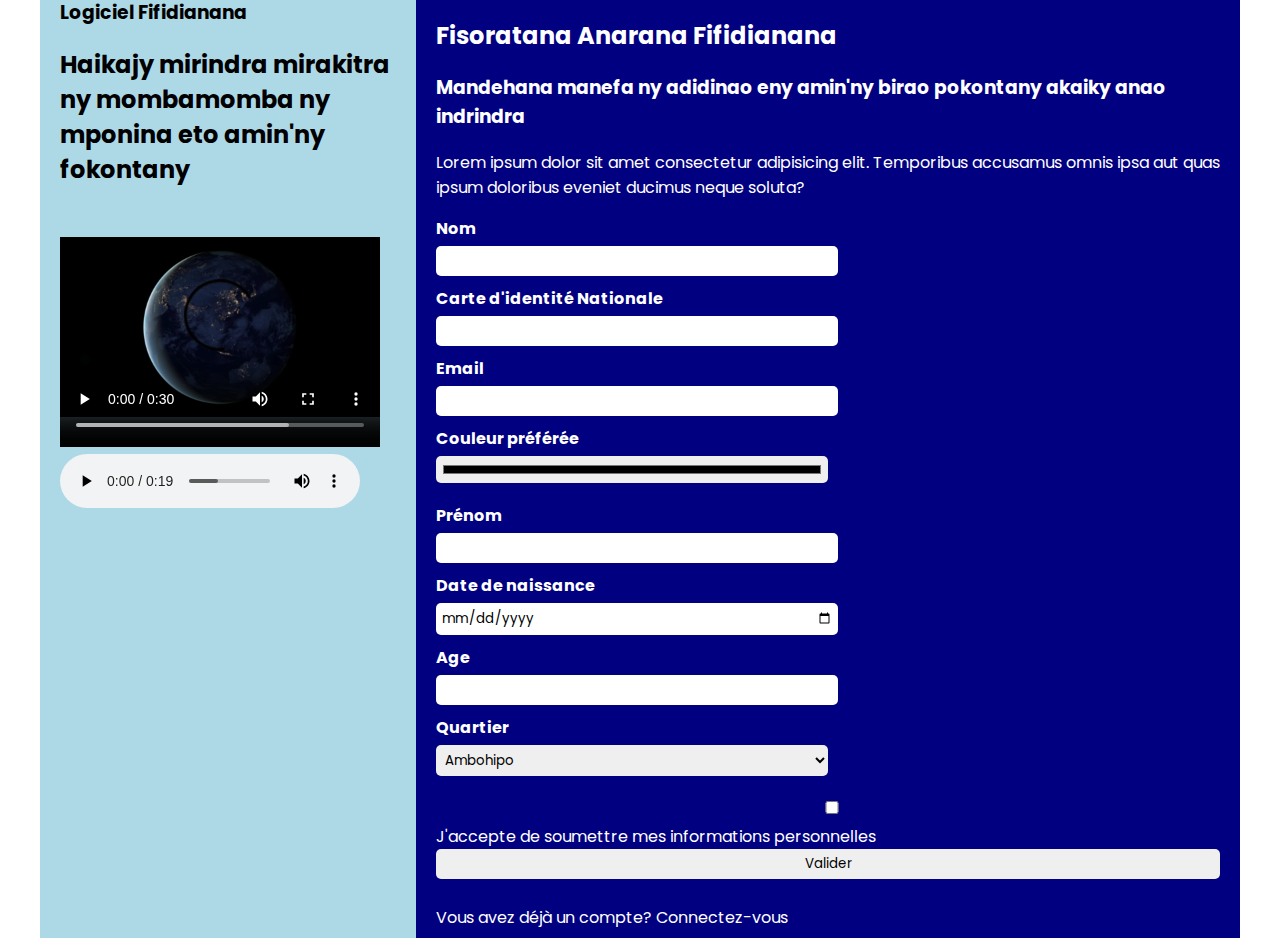
<file: index.html>
<!DOCTYPE html>
<html>
  <head>
    <title>Interface d'inscription</title>
    <link rel="stylesheet" type="text/css" href="./assets/style.css" />
  </head>
  <body>
    <div class="container">
      <div class="left-block">
        <h3>Logiciel Fifidianana</h3>
        <h2>
          Haikajy mirindra mirakitra ny mombamomba ny mponina eto amin'ny
          fokontany
        </h2>
        <video width="320" height="240" controls>
          <source src="./assets/video/videoSample.mp4" type="video/mp4" />
        </video>
        <audio controls>
          <source src="./assets/audio/audio.mp3" type="audio/mpeg" />
        </audio>
      </div>
      <div class="right-block">
        <h2>Fisoratana Anarana Fifidianana</h2>
        <h3>
          Mandehana manefa ny adidinao eny amin'ny birao pokontany akaiky anao
          indrindra
        </h3>
        <p>
          Lorem ipsum dolor sit amet consectetur adipisicing elit. Temporibus
          accusamus omnis ipsa aut quas ipsum doloribus eveniet ducimus neque
          soluta?
        </p>
        <div class="input-column">
          <label for="name">Nom</label>
          <input type="text" id="name" name="name" />
          <label for="cin">Carte d'identité Nationale</label>
          <input type="number" id="cin" name="cin" />
          <label for="email">Email</label>
          <input type="email" id="email" name="email" />
          <label for="location">Couleur préférée</label>
          <input type="color" id="location" name="location" />
        </div>
        <div class="input-column">
          <label for="surname">Prénom</label>
          <input type="text" id="surname" name="surname" />
          <label for="birth-date">Date de naissance</label>
          <input type="date" id="birth-date" name="birth-date" />
          <label for="age">Age</label>
          <input type="number" id="age" name="age" />
          <label for="location-select">Quartier</label>
          <select id="location-select" name="location-select">
            <option value="Ambohipo">Ambohipo</option>
            <option value="Ampefiloha">Ampefiloha</option>
            <option value="67ha">67ha</option>
            <option value="Namontana">Namontana</option>
          </select>
        </div>
        <input type="checkbox" id="agreement" name="agreement" /> J'accepte de soumettre mes informations personnelles
        <!-- <label for="agreement">Manaiky aho fa marina daholo ireo momba ahy ireo</label> -->
        <input type="button" value="Valider" />
        <p>Vous avez déjà un compte? <a href="./connexion.html">Connectez-vous</a></p>
      </div>
    </div>
  </body>
</html>
</file>
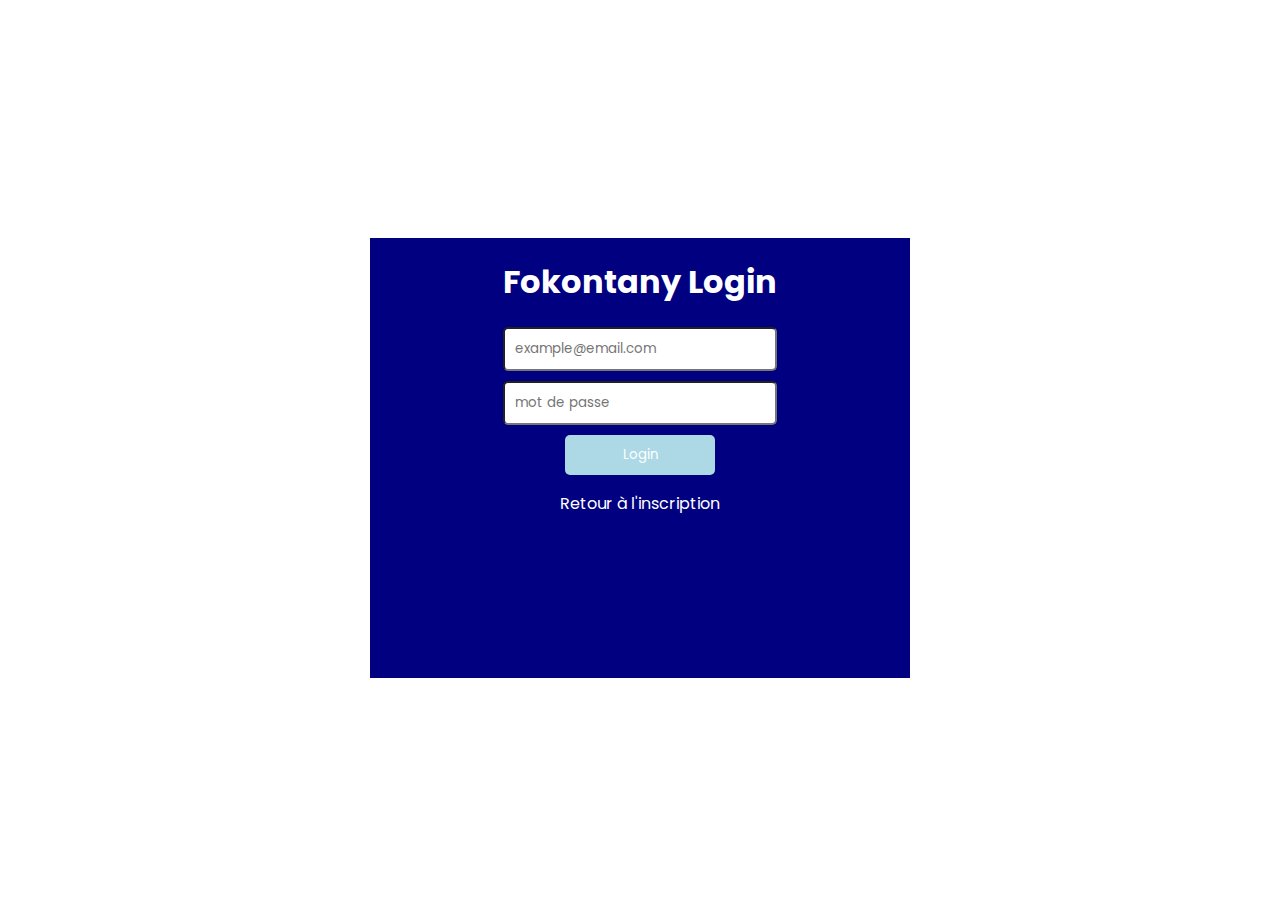
<file: connexion.html>
<!DOCTYPE html>
<html>
<head>
  <title>Fokontany Login</title>
  <link rel="stylesheet" type="text/css" href="./assets/style2.css">
</head>
<body>
  <div class="container">
    <div class="login-block">
      <h1>Fokontany Login</h1>
      <input type="email" placeholder="example@email.com"> <br>
      <input type="password" placeholder="mot de passe"> <br>
      <button>Login</button>
      <p><a href="./index.html">Retour à l'inscription</a></p>
    </div>
  </div>
</body>
</html>
</file>
<file: assets/style.css>
@import url('https://fonts.googleapis.com/css2?family=Poppins:wght@200;300&display=swap');

*{
    font-family: "Poppins";
}
.container {
    display: flex;
    justify-content: center;
    align-items: center;
    height: 100vh;
    width: 1200px;
    margin: auto;
  }
  
  .left-block {
    background-color: lightblue;
    width: 30%;
    height: 920px;
    padding: 20px;
  }
  
  .right-block {
    background-color: navy;
    width: 70%;
    height: 920px;
    padding: 20px;
    color: white;
  }
  
  h3 {
    margin-top: 0;
  }
  
  .video {
    width: 320px;
    height: 240px;
  }
  
  .input-column {
    display: inline-block;
    width: 50%;
    margin-bottom: 10px;
  }
  
  label {
    display: block;
    margin-bottom: 5px;
    font-weight: bold;
  }
  
  input, select {
    width: 100%;
    padding: 5px;
    border-radius: 5px;
    border: none;
    margin-bottom: 10px;
  }
  

  
  .checkbox{
    display: flex;
  }
  
  button {
    padding: 10px 20px;
    background-color: navy;
    color: white;
    border: none;
    border-radius: 5px;
    cursor: pointer;
    width: 100px !important;
  }
  
  a {
    color: white;
    text-decoration: none;
  }
</file>
<file: assets/style2.css>
@import url('https://fonts.googleapis.com/css2?family=Poppins:wght@200;300&display=swap');

*{
    font-family: "Poppins";
}

.container {
    display: flex;
    justify-content: center;
    align-items: center;
    height: 100vh;
  }
  
  .login-block {
    background-color: navy;
    width: 500px;
    height: 400px;
    padding: 20px;
    color: white;
    text-align: center;
    
  }
  
  h1 {
    margin-top: 0;
  }
  
  input {
    width: 50%;
    padding: 10px;
    border-radius: 5px;
    margin-bottom: 10px;
  }
  
  button {
    width: 150px;
    padding: 10px;
    background-color: lightblue;
    color: white;
    border: none;
    border-radius: 5px;
    cursor: pointer;
  }
  
  a {
    color: white;
    text-decoration: none;
  }
</file>
